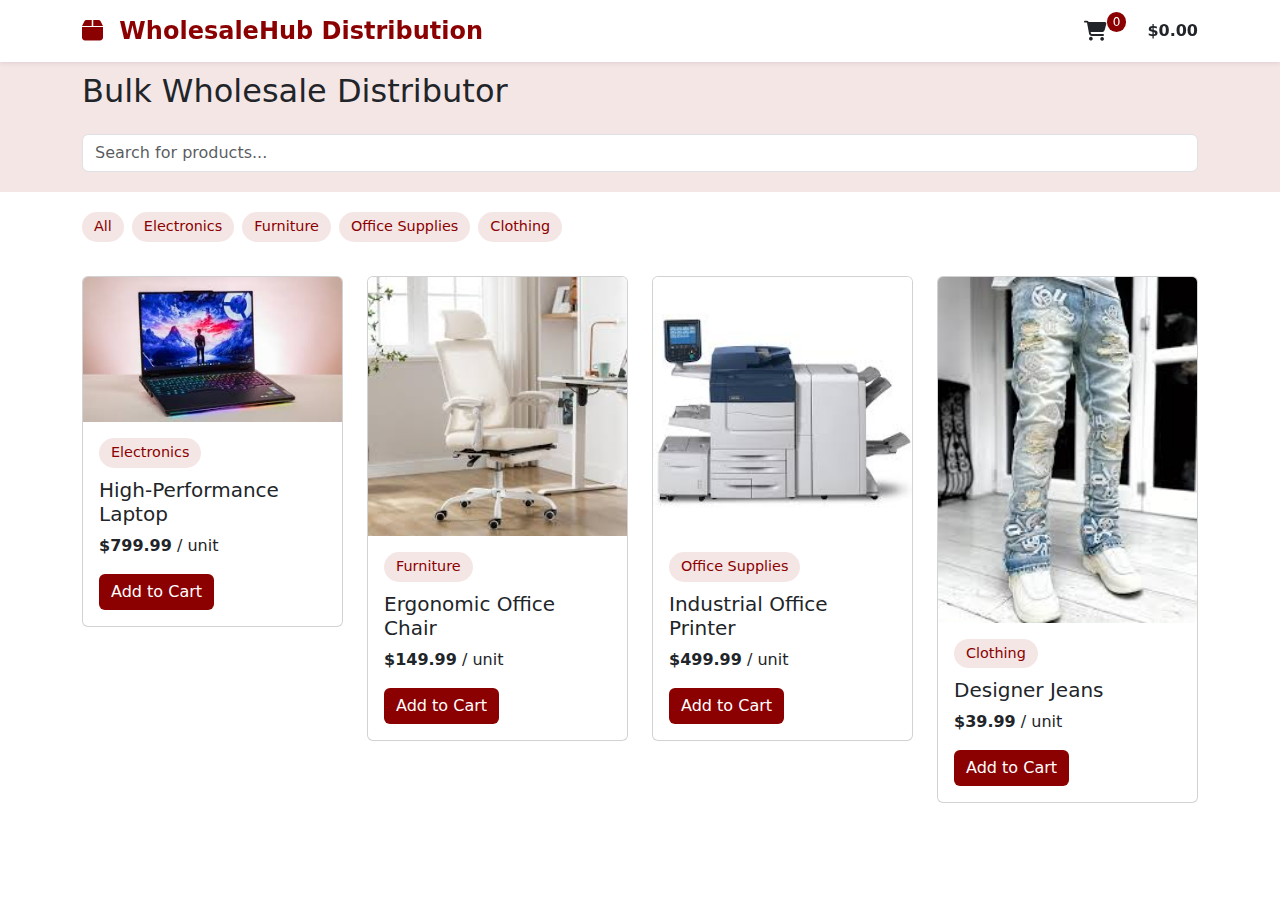
<file: templates/wholesale.html>
<!DOCTYPE html>
<html lang="en">
<head>
  <meta charset="UTF-8">
  <meta name="viewport" content="width=device-width, initial-scale=1.0">
  <title>Wholesale Distributor</title>
  <link href="https://cdnjs.cloudflare.com/ajax/libs/bootstrap/5.3.2/css/bootstrap.min.css" rel="stylesheet">
  <link href="https://cdnjs.cloudflare.com/ajax/libs/font-awesome/6.4.2/css/all.min.css" rel="stylesheet">
  <style>
    :root {
      --wholesale-red: #8B0000;
      --wholesale-light-red: #F5E6E6;
    }
    
    .navbar-brand {
      color: var(--wholesale-red) !important;
      font-weight: bold;
      font-size: 1.5rem;
    }
    
    .btn-wholesale {
      background-color: var(--wholesale-red);
      color: white;
      border: none;
    }
    
    .btn-wholesale:hover {
      background-color: #6A0000;
      color: white;
    }

    .cart-badge {
      position: relative;
      top: -10px;
      right: 5px;
      padding: 3px 6px;
      border-radius: 50%;
      background-color: var(--wholesale-red);
      color: white;
      font-size: 12px;
    }

    .category-tag {
      background-color: var(--wholesale-light-red);
      color: var(--wholesale-red);
      padding: 4px 12px;
      border-radius: 16px;
      font-size: 0.9rem;
      margin-bottom: 10px;
      display: inline-block;
    }

    .store-header {
      background-color: var(--wholesale-light-red);
      padding: 20px 0;
      margin-bottom: 20px;
    }
  </style>
</head>
<body>
  <nav class="navbar navbar-expand-lg navbar-light bg-white fixed-top shadow-sm">
    <div class="container">
      <a class="navbar-brand" href="#">
        <i class="fas fa-box me-2"></i>
        WholesaleHub Distribution
      </a>
      <div class="d-flex align-items-center">
        <div class="position-relative me-3">
          <i class="fas fa-shopping-cart fa-lg"></i>
          <span id="cart-count" class="cart-badge">0</span>
        </div>
        <span id="cart-total" class="fw-bold">$0.00</span>
      </div>
    </div>
  </nav>

  <div class="store-header mt-5 pt-4">
    <div class="container">
      <h2>Bulk Wholesale Distributor</h2>
      <div class="mt-4">
        <input type="text" class="form-control" placeholder="Search for products...">
      </div>
    </div>
  </div>

  <div class="container">
    <div class="row mb-4">
      <div class="col-12">
        <div class="d-flex gap-2 flex-wrap">
          <span class="category-tag">All</span>
          <span class="category-tag">Electronics</span>
          <span class="category-tag">Furniture</span>
          <span class="category-tag">Office Supplies</span>
          <span class="category-tag">Clothing</span>
        </div>
      </div>
    </div>

    <div class="row" id="products-container">
      <!-- Product 1 -->
      <div class="col-12 col-md-6 col-lg-3 mb-4">
        <div class="card">
          <img src="[data-uri]" class="card-img-top" alt="High-Performance Laptop">
          <div class="card-body">
            <span class="category-tag">Electronics</span>
            <h5 class="card-title">High-Performance Laptop</h5>
            <p class="card-text"><strong>$799.99</strong> / unit</p>
            <button class="btn btn-wholesale">Add to Cart</button>
          </div>
        </div>
      </div>
      <!-- Product 2 -->
      <div class="col-12 col-md-6 col-lg-3 mb-4">
        <div class="card">
          <img src="[data-uri]" class="card-img-top" alt="Ergonomic Office Chair">
          <div class="card-body">
            <span class="category-tag">Furniture</span>
            <h5 class="card-title">Ergonomic Office Chair</h5>
            <p class="card-text"><strong>$149.99</strong> / unit</p>
            <button class="btn btn-wholesale">Add to Cart</button>
          </div>
        </div>
      </div>
      <!-- Product 3 -->
      <div class="col-12 col-md-6 col-lg-3 mb-4">
        <div class="card">
          <img src="[data-uri]" class="card-img-top" alt="Industrial Office Printer">
          <div class="card-body">
            <span class="category-tag">Office Supplies</span>
            <h5 class="card-title">Industrial Office Printer</h5>
            <p class="card-text"><strong>$499.99</strong> / unit</p>
            <button class="btn btn-wholesale">Add to Cart</button>
          </div>
        </div>
      </div>
      <!-- Product 4 -->
      <div class="col-12 col-md-6 col-lg-3 mb-4">
        <div class="card">
          <img src="[data-uri]" class="card-img-top" alt="Designer Jeans">
          <div class="card-body">
            <span class="category-tag">Clothing</span>
            <h5 class="card-title">Designer Jeans</h5>
            <p class="card-text"><strong>$39.99</strong> / unit</p>
            <button class="btn btn-wholesale">Add    to Cart</button>
          </div>
        </div>
      </div>
    </div>
  </div>

  <script src="https://cdnjs.cloudflare.com/ajax/libs/bootstrap/5.3.2/js/bootstrap.bundle.min.js"></script>
  <script>
    // Wait until the DOM content is loaded
    document.addEventListener("DOMContentLoaded", function() {
      let cartCount = 0;
      let cartTotal = 0;

      // Attach click listeners to all "Add to Cart" buttons
      const buttons = document.querySelectorAll('.btn-wholesale');
      buttons.forEach(button => {
        button.addEventListener('click', function() {
          // Get the card body (assuming the price is within the <strong> tag inside .card-text)
          const cardBody = button.closest('.card-body');
          const priceElement = cardBody.querySelector('.card-text strong');
          if (priceElement) {
            // Remove the "$" and parse the value
            const price = parseFloat(priceElement.textContent.replace('$', ''));
            if (!isNaN(price)) {
              cartTotal += price;
            }
          }
          // Increment the cart count
          cartCount++;

          // Update the UI
          document.getElementById('cart-count').textContent = cartCount;
          document.getElementById('cart-total').textContent = '$' + cartTotal.toFixed(2);
        });
      });
    });
  </script>
</body>
</html>
</file>
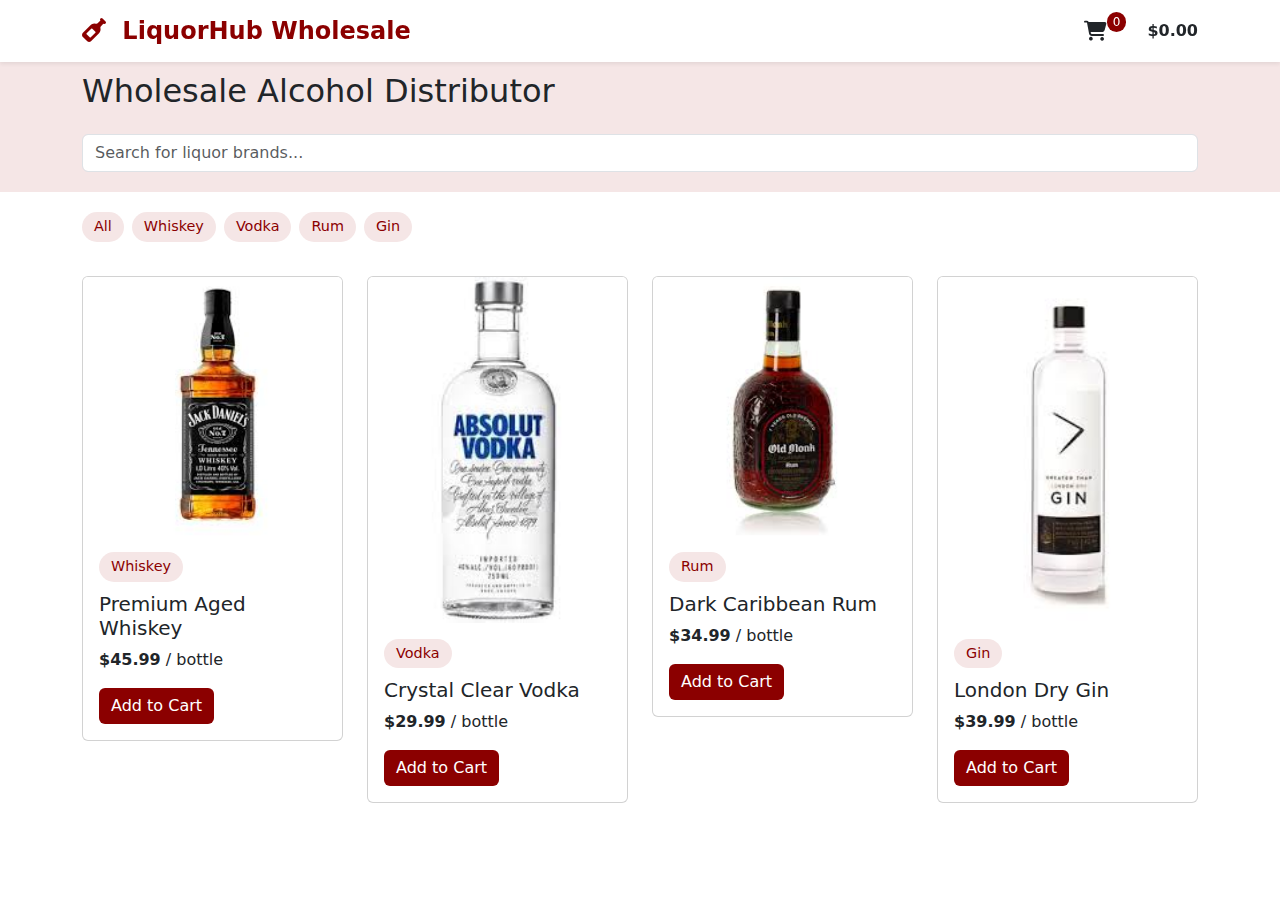
<file: templates/wine.html>
<!DOCTYPE html>
<html lang="en">
<head>
  <meta charset="UTF-8">
  <meta name="viewport" content="width=device-width, initial-scale=1.0">
  <title>Alcohol Wholesale</title>
  <link href="https://cdnjs.cloudflare.com/ajax/libs/bootstrap/5.3.2/css/bootstrap.min.css" rel="stylesheet">
  <link href="https://cdnjs.cloudflare.com/ajax/libs/font-awesome/6.4.2/css/all.min.css" rel="stylesheet">
  <style>
    :root {
      --wholesale-red: #8B0000;
      --wholesale-light-red: #F5E6E6;
    }
    
    .navbar-brand {
      color: var(--wholesale-red) !important;
      font-weight: bold;
      font-size: 1.5rem;
    }
    
    .btn-wholesale {
      background-color: var(--wholesale-red);
      color: white;
      border: none;
    }
    
    .btn-wholesale:hover {
      background-color: #6A0000;
      color: white;
    }

    .cart-badge {
      position: relative;
      top: -10px;
      right: 5px;
      padding: 3px 6px;
      border-radius: 50%;
      background-color: var(--wholesale-red);
      color: white;
      font-size: 12px;
    }

    .category-tag {
      background-color: var(--wholesale-light-red);
      color: var(--wholesale-red);
      padding: 4px 12px;
      border-radius: 16px;
      font-size: 0.9rem;
      margin-bottom: 10px;
      display: inline-block;
    }

    .store-header {
      background-color: var(--wholesale-light-red);
      padding: 20px 0;
      margin-bottom: 20px;
    }
  </style>
</head>
<body>
  <nav class="navbar navbar-expand-lg navbar-light bg-white fixed-top shadow-sm">
    <div class="container">
      <a class="navbar-brand" href="#">
        <i class="fas fa-wine-bottle me-2"></i>
        LiquorHub Wholesale
      </a>
      <div class="d-flex align-items-center">
        <div class="position-relative me-3">
          <i class="fas fa-shopping-cart fa-lg"></i>
          <span id="cart-count" class="cart-badge">0</span>
        </div>
        <span id="cart-total" class="fw-bold">$0.00</span>
      </div>
    </div>
  </nav>

  <div class="store-header mt-5 pt-4">
    <div class="container">
      <h2>Wholesale Alcohol Distributor</h2>
      <div class="mt-4">
        <input type="text" class="form-control" placeholder="Search for liquor brands...">
      </div>
    </div>
  </div>

  <div class="container">
    <div class="row mb-4">
      <div class="col-12">
        <div class="d-flex gap-2 flex-wrap">
          <span class="category-tag">All</span>
          <span class="category-tag">Whiskey</span>
          <span class="category-tag">Vodka</span>
          <span class="category-tag">Rum</span>
          <span class="category-tag">Gin</span>
        </div>
      </div>
    </div>

    <div class="row" id="products-container">
      <!-- Product 1 -->
      <div class="col-12 col-md-6 col-lg-3 mb-4">
        <div class="card">
          <img src="[data-uri]" class="card-img-top" alt="Whiskey">
          <div class="card-body">
            <span class="category-tag">Whiskey</span>
            <h5 class="card-title">Premium Aged Whiskey</h5>
            <p class="card-text"><strong>$45.99</strong> / bottle</p>
            <button class="btn btn-wholesale">Add to Cart</button>
          </div>
        </div>
      </div>
      <!-- Product 2 -->
      <div class="col-12 col-md-6 col-lg-3 mb-4">
        <div class="card">
          <img src="[data-uri]" class="card-img-top" alt="Vodka">
          <div class="card-body">
            <span class="category-tag">Vodka</span>
            <h5 class="card-title">Crystal Clear Vodka</h5>
            <p class="card-text"><strong>$29.99</strong> / bottle</p>
            <button class="btn btn-wholesale">Add to Cart</button>
          </div>
        </div>
      </div>
      <!-- Product 3 -->
      <div class="col-12 col-md-6 col-lg-3 mb-4">
        <div class="card">
          <img src="[data-uri]" class="card-img-top" alt="Rum">
          <div class="card-body">
            <span class="category-tag">Rum</span>
            <h5 class="card-title">Dark Caribbean Rum</h5>
            <p class="card-text"><strong>$34.99</strong> / bottle</p>
            <button class="btn btn-wholesale">Add to Cart</button>
          </div>
        </div>
      </div>
      <!-- Product 4 -->
      <div class="col-12 col-md-6 col-lg-3 mb-4">
        <div class="card">
          <img src="[data-uri]" class="card-img-top" alt="Gin">
          <div class="card-body">
            <span class="category-tag">Gin</span>
            <h5 class="card-title">London Dry Gin</h5>
            <p class="card-text"><strong>$39.99</strong> / bottle</p>
            <button class="btn btn-wholesale">Add to Cart</button>
          </div>
        </div>
      </div>
    </div>
  </div>

  <script src="https://cdnjs.cloudflare.com/ajax/libs/bootstrap/5.3.2/js/bootstrap.bundle.min.js"></script>
  <script>
    // Wait until the DOM content is loaded
    document.addEventListener("DOMContentLoaded", function() {
      let cartCount = 0;
      let cartTotal = 0;

      // Attach click listeners to all "Add to Cart" buttons
      const buttons = document.querySelectorAll('.btn-wholesale');
      buttons.forEach(button => {
        button.addEventListener('click', function() {
          // Get the card body (assuming the price is within the <strong> tag inside .card-text)
          const cardBody = button.closest('.card-body');
          const priceElement = cardBody.querySelector('.card-text strong');
          if (priceElement) {
            // Remove the "$" and parse the value
            const price = parseFloat(priceElement.textContent.replace('$', ''));
            if (!isNaN(price)) {
              cartTotal += price;
            }
          }
          // Increment the cart count
          cartCount++;

          // Update the UI
          document.getElementById('cart-count').textContent = cartCount;
          document.getElementById('cart-total').textContent = '$' + cartTotal.toFixed(2);
        });
      });
    });
  </script>
</body>
</html>
</file>
